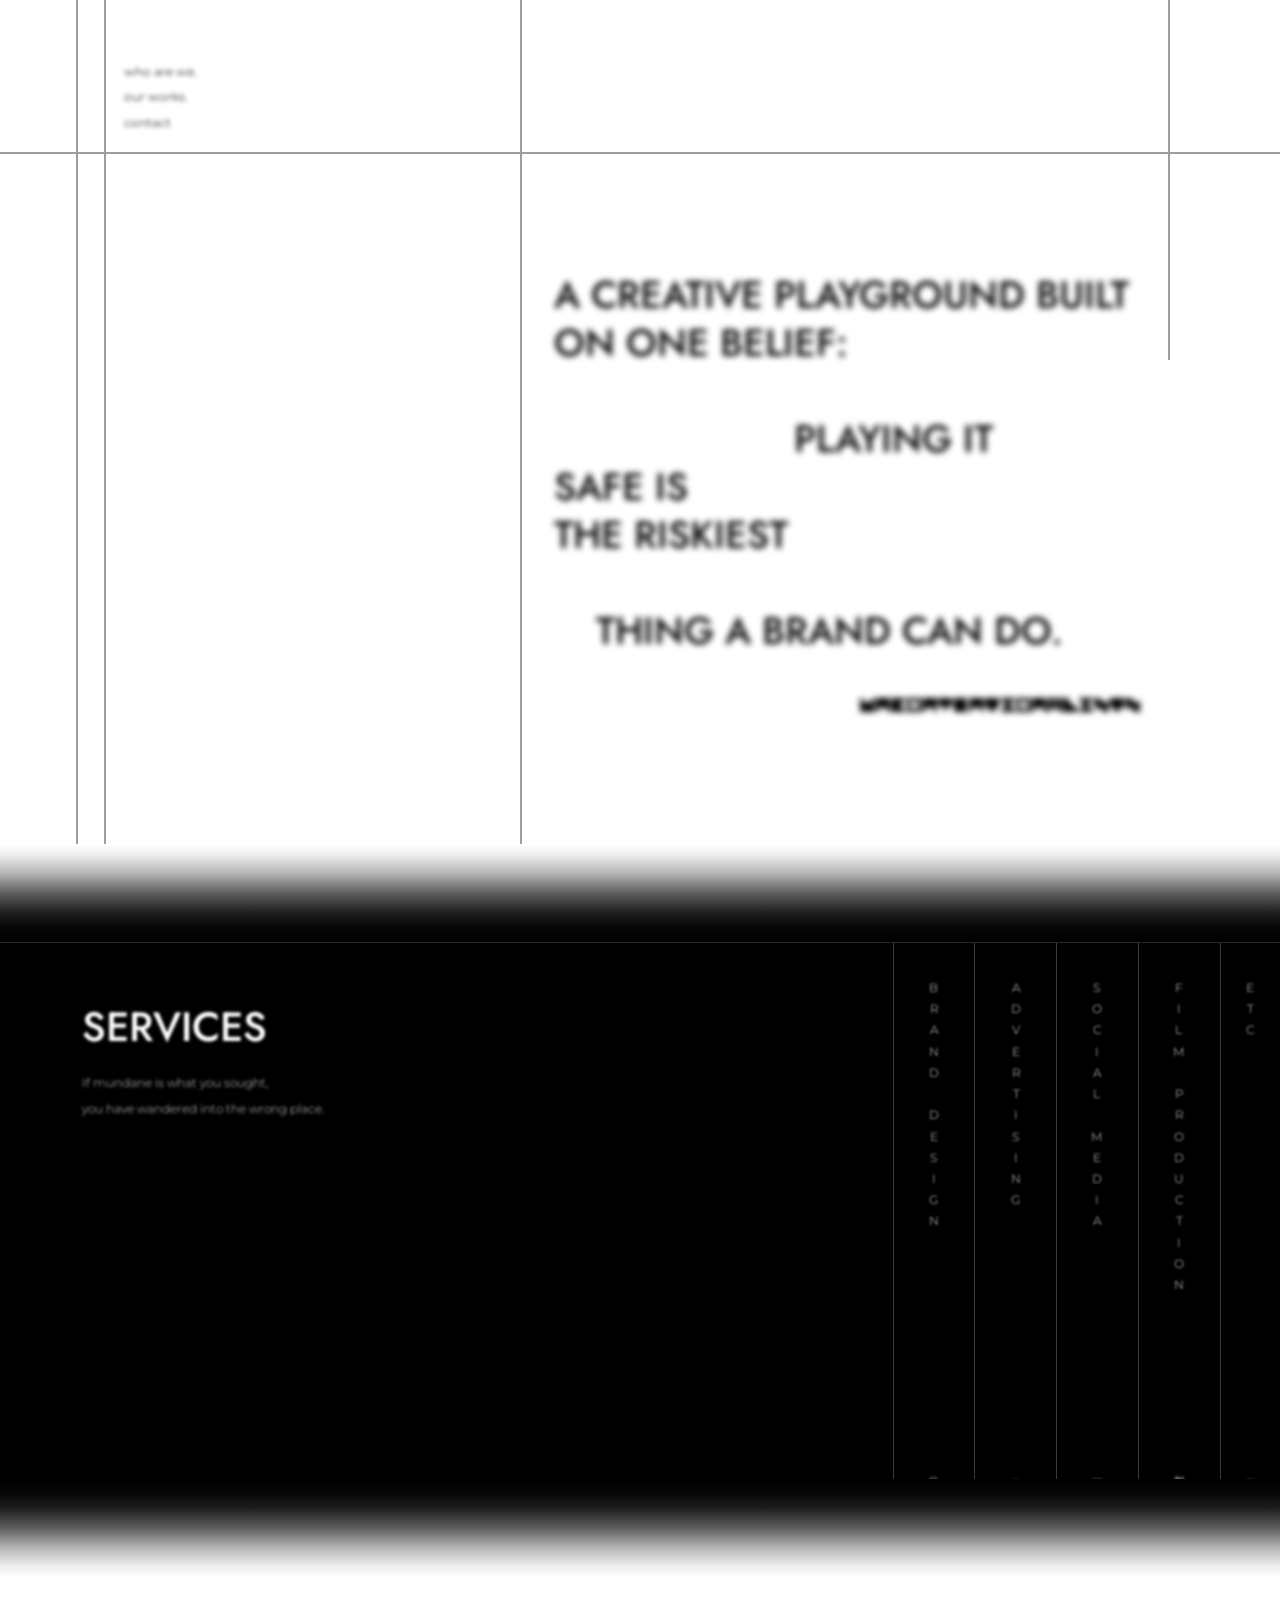
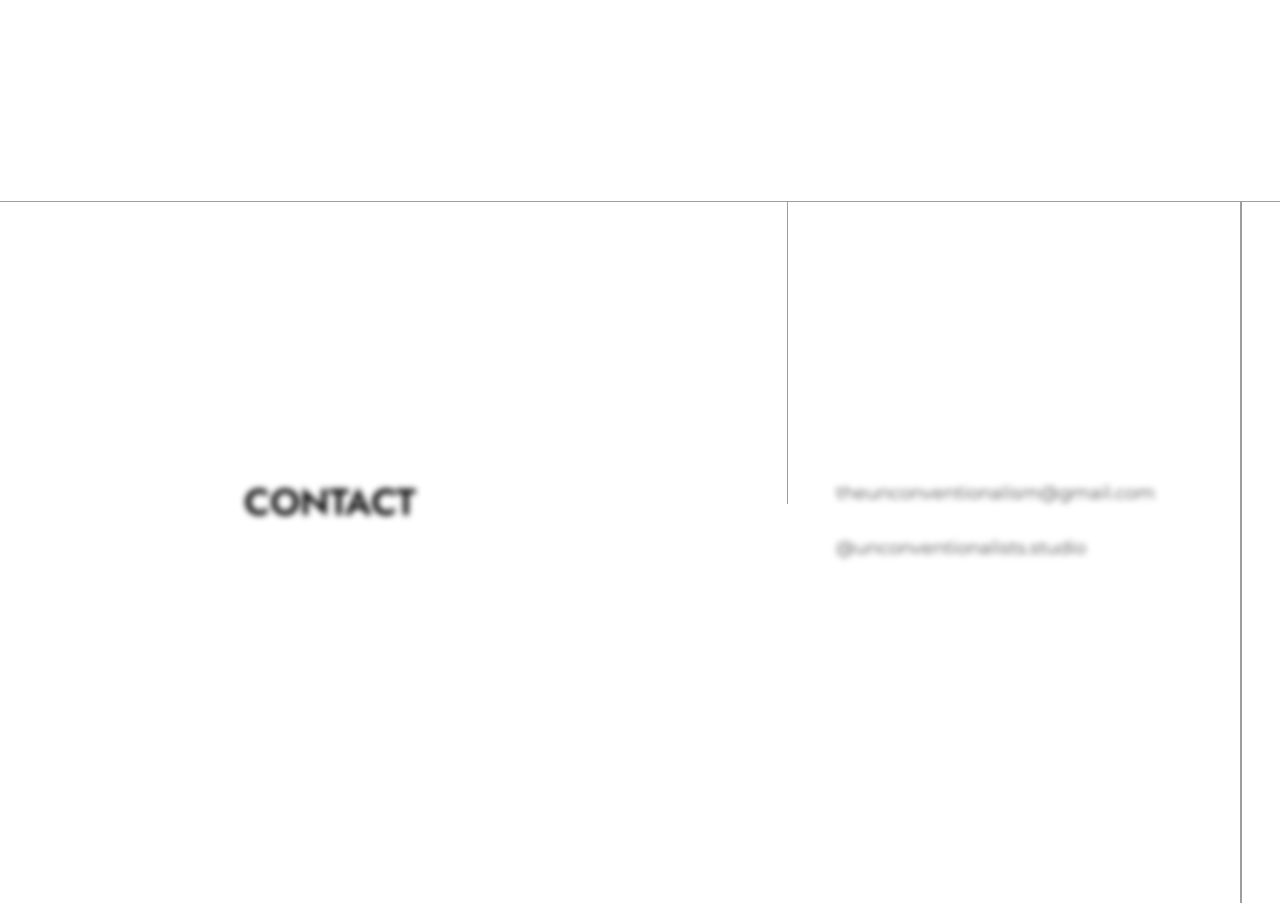
<file: index.html>
<!doctype html>
<html lang="en">
<head>
  <meta charset="utf-8">
  <meta name="viewport" content="width=device-width, initial-scale=1">
  <title>The Unconventionalists</title>
  <meta name="description" content="A creative playground built on one belief: playing it safe is the riskiest thing a brand can do.">
  <link rel="preconnect" href="https://fonts.googleapis.com">
  <link rel="preconnect" href="https://fonts.gstatic.com" crossorigin>
  <!-- Placeholder fonts until the real ones are confirmed from Figma -->
  <link href="https://fonts.googleapis.com/css2?family=Jost:wght@400;500;600&family=Montserrat:wght@300;400&display=swap" rel="stylesheet">
  <link rel="stylesheet" href="styles.css">
</head>
<body>

  <!-- HERO -->
  <header class="hero" id="top">
    <!-- Menu links are blurred; each one comes into focus on hover -->
    <nav class="nav">
      <a class="blur-focus" href="#who">who are we.</a>
      <a class="blur-focus" href="works.html">our works.</a>
      <a class="blur-focus" href="#contact">contact</a>
    </nav>

    <!-- Grid lines, placed as in Figma; the right one stops short beside the title -->
    <div class="hero__grid" aria-hidden="true">
      <span class="line line--v hero__v1"></span>
      <span class="line line--v hero__v2"></span>
      <span class="line line--v hero__v3"></span>
      <span class="line line--v hero__v4"></span>
    </div>

    <!-- The title sits blurred; it comes into focus while the mouse is over it (or on tap) -->
    <div class="hero__focus blur-focus" tabindex="0">
      <h1 class="hero__text">
        <span class="l1">A creative playground built</span>
        <span class="l2">on one belief:</span>
        <span class="l3">playing it</span>
        <span class="l4">safe is</span>
        <span class="l5">the riskiest</span>
        <span class="l6">thing a brand can do.</span>
      </h1>

      <img class="wordmark" src="wordmark.svg" alt="unconventionalists">
    </div>
  </header>

  <!-- SERVICES: clicking a service slides the columns before it to the left,
       opening a space (like a sliding door) where its work is shown -->
  <section class="services" id="services">
    <div class="services__track">
      <div class="services__panel">
        <div class="services__intro blur-focus" tabindex="0">
          <h2>Services</h2>
          <p>If mundane is what you sought,<br>you have wandered into the wrong place.</p>
        </div>

        <div class="services__preview" aria-live="polite">
          <div class="stack">
            <div class="card card--3"></div>
            <div class="card card--2"></div>
            <div class="card card--1"></div>
          </div>
          <p class="services__desc blur-focus" tabindex="0">work description - talks about<br>the details of the project shown.</p>
        </div>
      </div>

      <button class="col" type="button" data-desc="Brand design - identities, logos and the systems behind them."><span class="v">Brand Design</span><span class="zh" lang="zh">品牌</span></button>
      <button class="col" type="button" data-desc="Advertising - campaigns that refuse to blend in."><span class="v">Advertising</span><span class="zh" lang="zh">广告</span></button>
      <button class="col" type="button" data-desc="Social media - content people stop scrolling for."><span class="v">Social Media</span><span class="zh" lang="zh">社媒</span></button>
      <button class="col" type="button" data-desc="Film production - from idea to final cut."><span class="v">Film Production</span><span class="zh" lang="zh">影视制作</span></button>
      <button class="col" type="button" data-desc="Everything else we can dream up together."><span class="v">Etc</span><span class="zh" lang="zh">其它</span></button>
    </div>
  </section>

  <!-- CONTACT -->
  <section class="contact" id="contact">
    <span class="line line--v contact__v1" aria-hidden="true"></span>
    <span class="line line--v contact__v2" aria-hidden="true"></span>
    <h2 class="blur-focus" tabindex="0">Contact</h2>
    <div class="contact__info">
      <a class="blur-focus" href="mailto:theunconventionalism@gmail.com">theunconventionalism@gmail.com</a>
      <a class="blur-focus" href="https://instagram.com/unconventionalists.studio" target="_blank" rel="noopener">@unconventionalists.studio</a>
    </div>
  </section>

  <script src="script.js"></script>
</body>
</html>
</file>
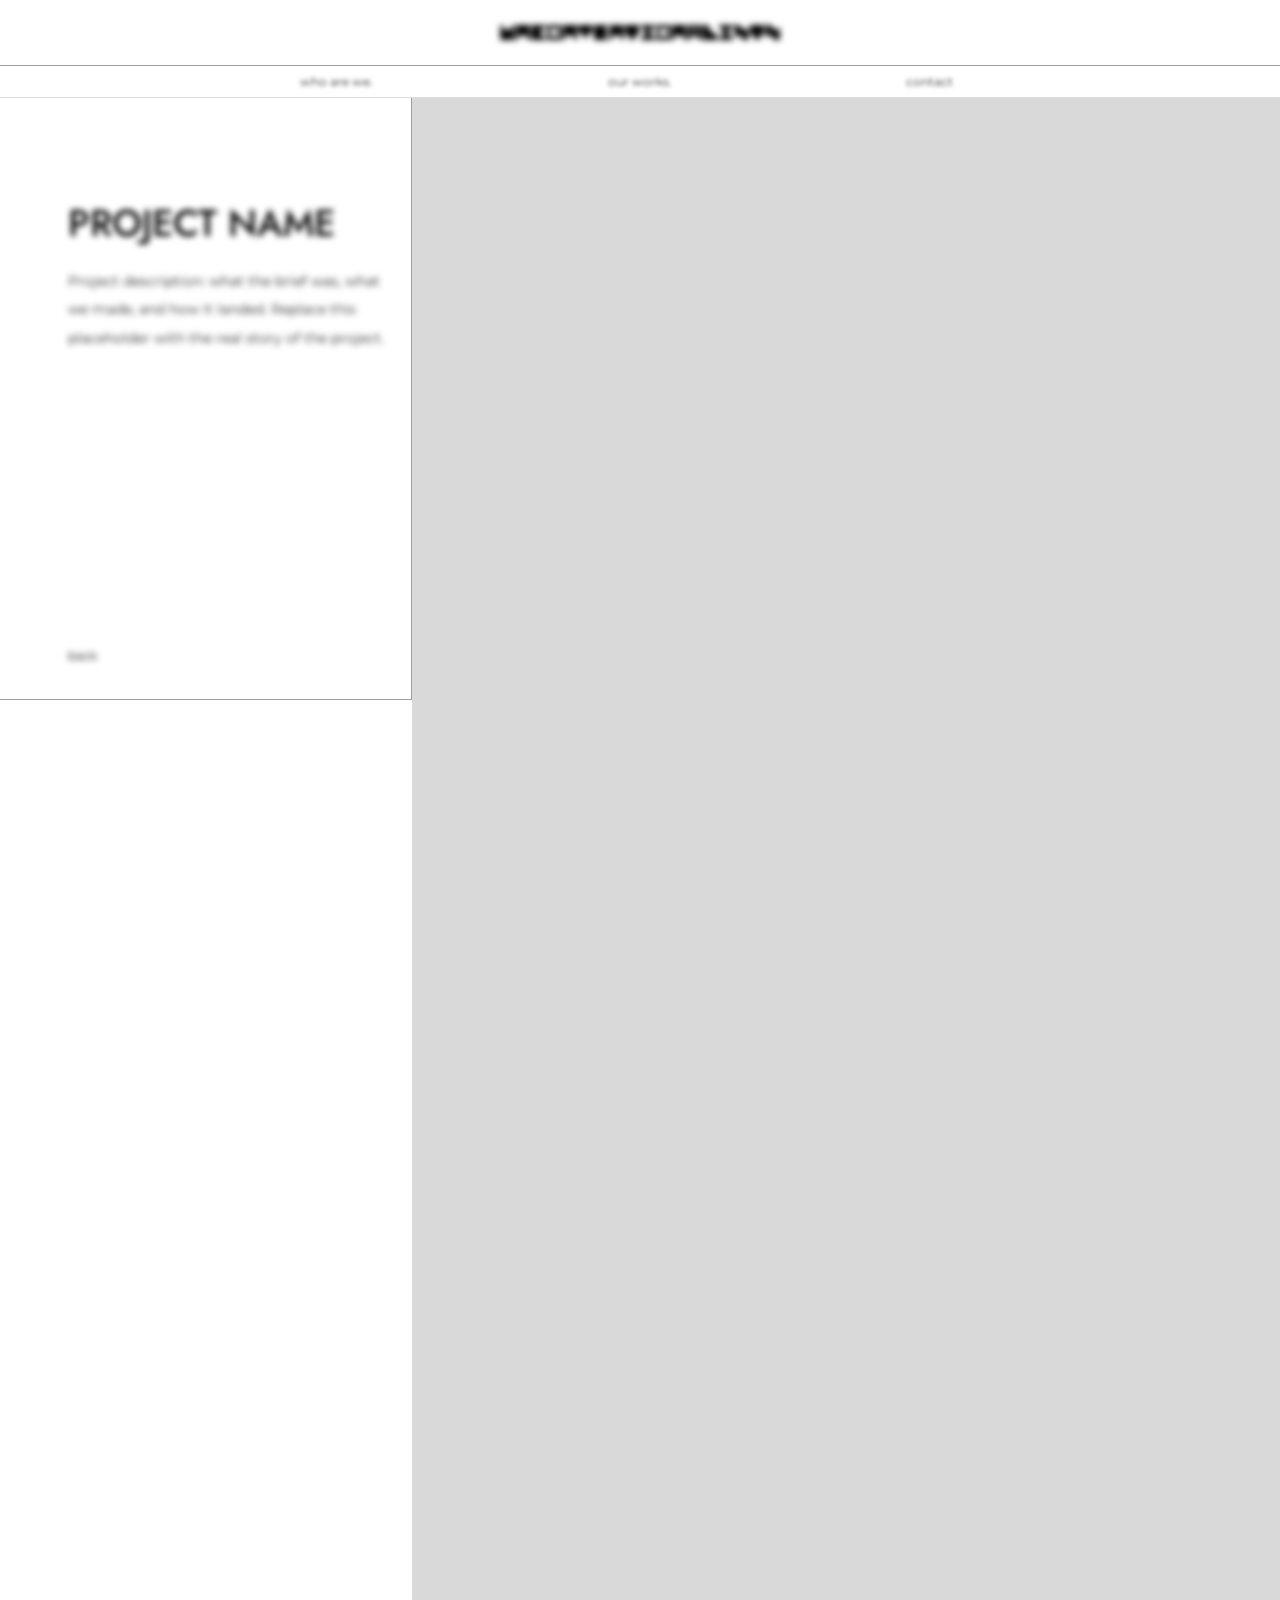
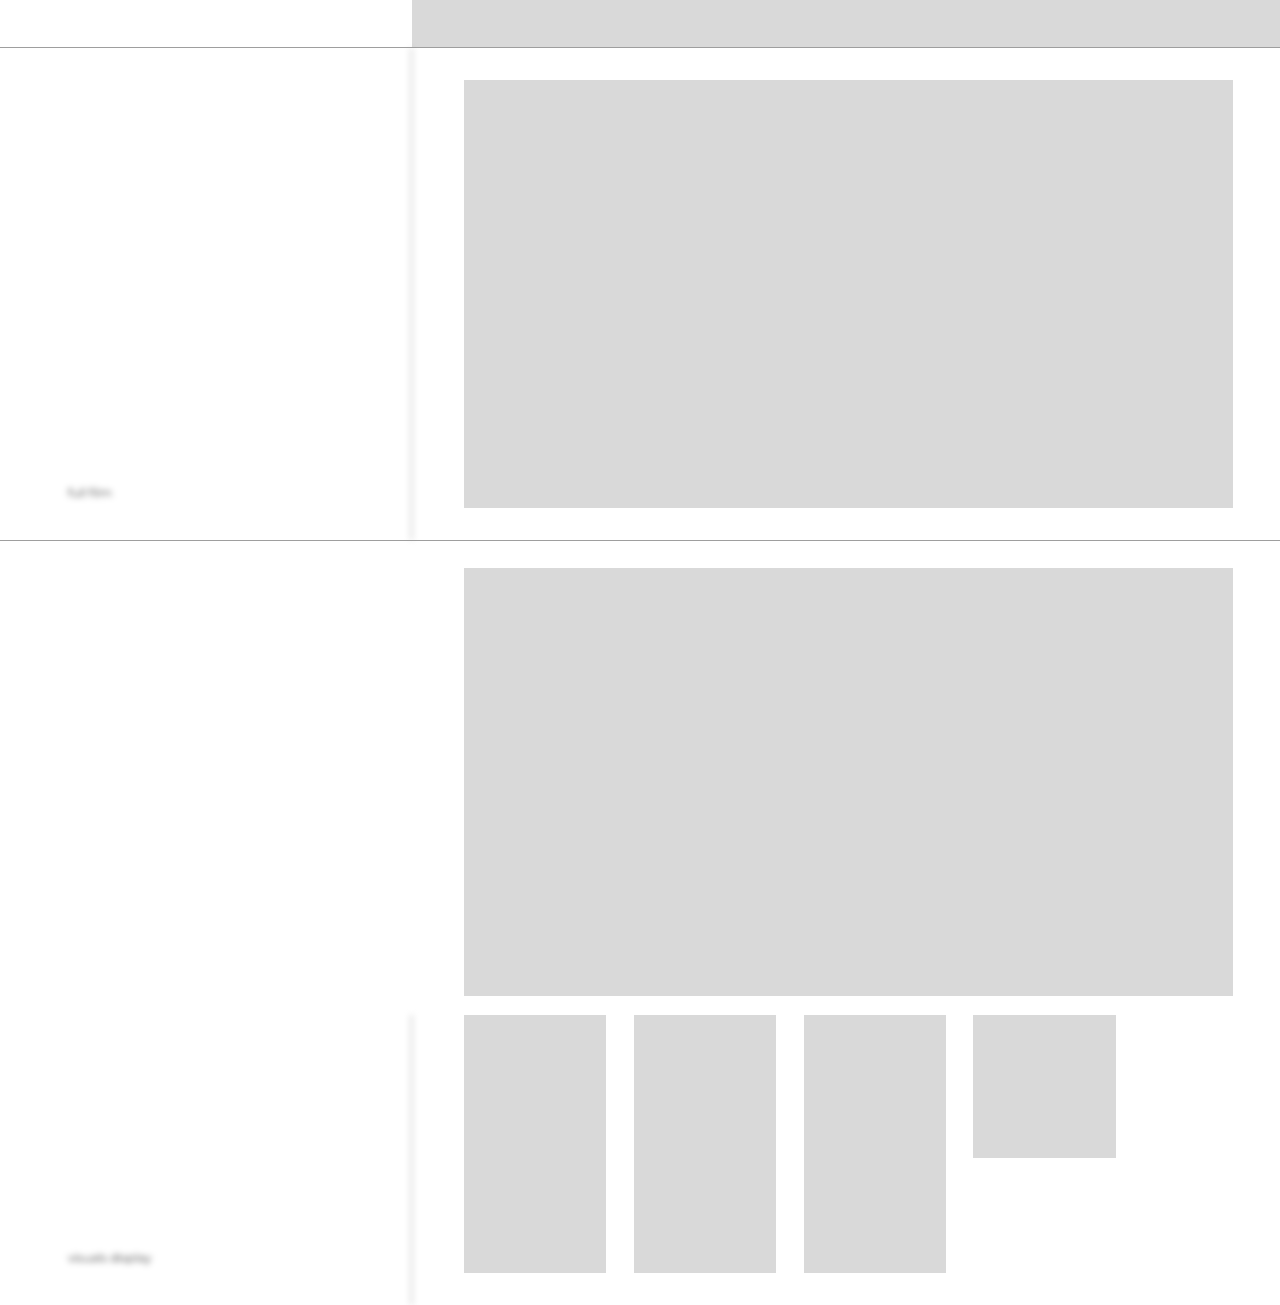
<file: project.html>
<!doctype html>
<html lang="en">
<head>
  <meta charset="utf-8">
  <meta name="viewport" content="width=device-width, initial-scale=1">
  <title>Project | The Unconventionalists</title>
  <link rel="preconnect" href="https://fonts.googleapis.com">
  <link rel="preconnect" href="https://fonts.gstatic.com" crossorigin>
  <link href="https://fonts.googleapis.com/css2?family=Jost:wght@400;500;600&family=Montserrat:wght@300;400&display=swap" rel="stylesheet">
  <link rel="stylesheet" href="styles.css">
</head>
<body>

  <header class="works-header">
    <a class="blur-focus" href="index.html" aria-label="Back to home">
      <img class="wordmark" src="wordmark.svg" alt="unconventionalists">
    </a>
  </header>

  <nav class="works-nav">
    <a class="blur-focus" href="index.html#who">who are we.</a>
    <a class="blur-focus" href="works.html">our works.</a>
    <a class="blur-focus" href="index.html#contact">contact</a>
  </nav>

  <!-- One template for all projects: project.html?p=project-1 -->
  <main class="proj">
    <section class="proj__row proj__intro">
      <div class="proj__side">
        <h1 class="proj__name blur-focus" tabindex="0"></h1>
        <p class="proj__desc blur-focus" tabindex="0"></p>
        <a class="proj__back blur-focus" href="works.html">back</a>
      </div>
      <div class="proj__hero ph"></div>
    </section>

    <section class="proj__row">
      <p class="proj__label blur-focus" tabindex="0">full film</p>
      <div class="proj__media"><div class="ph ph--wide"></div></div>
    </section>

    <section class="proj__row proj__row--plain">
      <p class="proj__label"></p>
      <div class="proj__media"><div class="ph ph--wide"></div></div>
    </section>

    <section class="proj__row">
      <p class="proj__label blur-focus" tabindex="0">visuals display</p>
      <div class="proj__media proj__grid">
        <div class="ph ph--tall"></div>
        <div class="ph ph--tall"></div>
        <div class="ph ph--tall"></div>
        <div class="ph ph--square"></div>
      </div>
    </section>
  </main>

  <script src="works-data.js"></script>
  <script>
    const params = new URLSearchParams(location.search);
    const project = PROJECTS[params.get('p')] || PROJECTS['project-1'];
    const service = SERVICES.find((s) => s.slug === params.get('s'));
    document.title = `${project.name} | The Unconventionalists`;
    document.querySelector('.proj__name').textContent = project.name;
    document.querySelector('.proj__desc').textContent = project.desc;
    // "back" returns to the service this project was opened from
    if (service) document.querySelector('.proj__back').href = `service.html?s=${service.slug}`;
    if (project.hero) document.querySelector('.proj__hero').innerHTML = `<img src="${project.hero}" alt="">`;
  </script>
  <script src="script.js"></script>
</body>
</html>
</file>
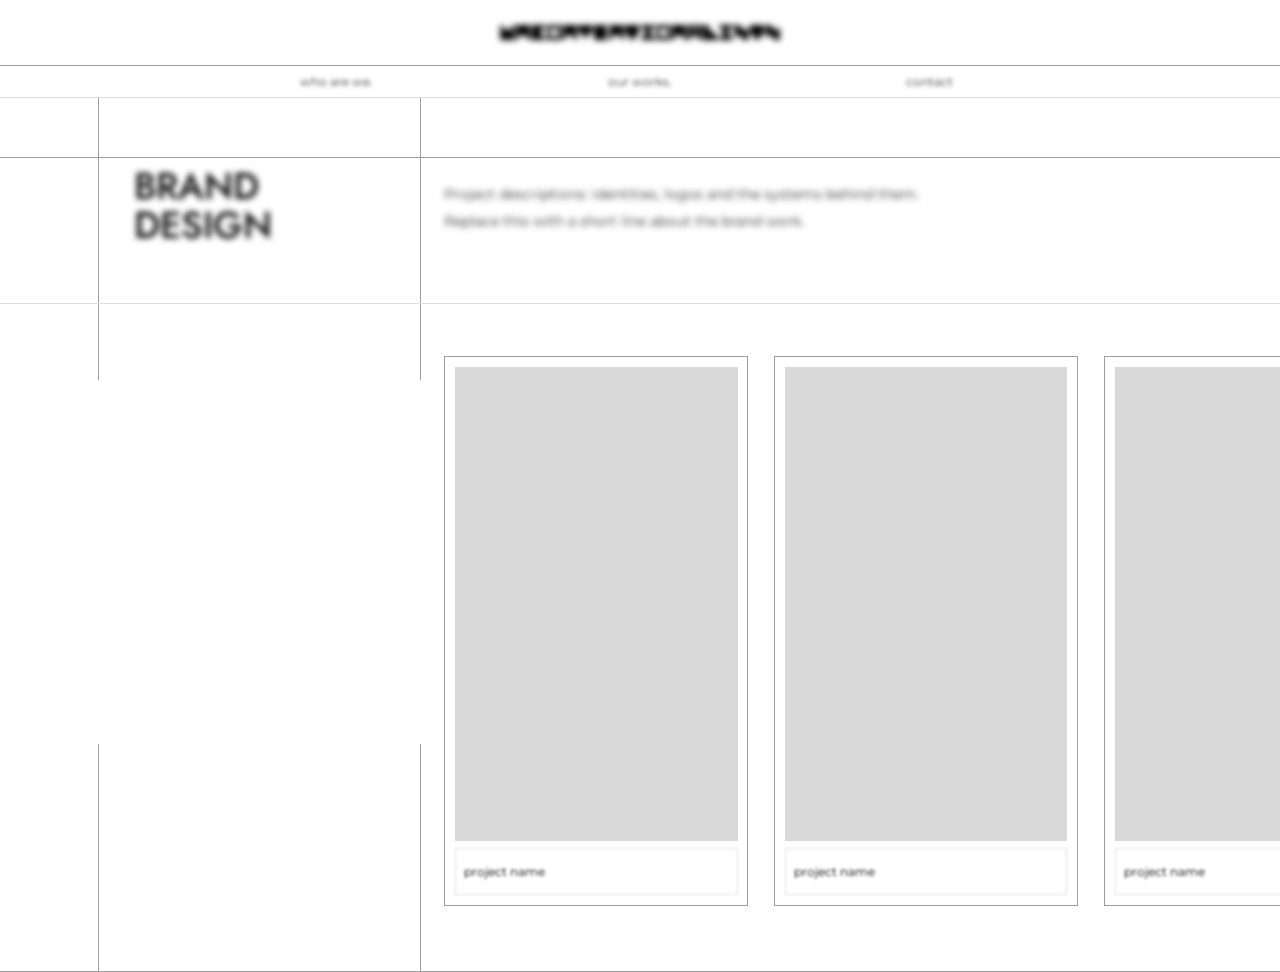
<file: service.html>
<!doctype html>
<html lang="en">
<head>
  <meta charset="utf-8">
  <meta name="viewport" content="width=device-width, initial-scale=1">
  <title>Our works | The Unconventionalists</title>
  <link rel="preconnect" href="https://fonts.googleapis.com">
  <link rel="preconnect" href="https://fonts.gstatic.com" crossorigin>
  <link href="https://fonts.googleapis.com/css2?family=Jost:wght@400;500;600&family=Montserrat:wght@300;400&display=swap" rel="stylesheet">
  <link rel="stylesheet" href="styles.css">
</head>
<body>

  <header class="works-header">
    <a class="blur-focus" href="index.html" aria-label="Back to home">
      <img class="wordmark" src="wordmark.svg" alt="unconventionalists">
    </a>
  </header>

  <nav class="works-nav">
    <a class="blur-focus" href="index.html#who">who are we.</a>
    <a class="blur-focus" href="works.html">our works.</a>
    <a class="blur-focus" href="index.html#contact">contact</a>
  </nav>

  <!-- One template for all five services: service.html?s=brand-design etc. -->
  <main class="svc">
    <!-- Two vertical lines, each broken in the middle as in Figma -->
    <span class="line line--v svc__vl svc__vl--a svc__vl--top" aria-hidden="true"></span>
    <span class="line line--v svc__vl svc__vl--a svc__vl--bottom" aria-hidden="true"></span>
    <span class="line line--v svc__vl svc__vl--b svc__vl--top" aria-hidden="true"></span>
    <span class="line line--v svc__vl svc__vl--b svc__vl--bottom" aria-hidden="true"></span>
    <div class="svc__spacer"></div>
    <div class="svc__top">
      <h1 class="svc__title blur-focus" tabindex="0"></h1>
      <p class="svc__desc blur-focus" tabindex="0"></p>
    </div>
    <ul class="svc__cards"></ul>
  </main>

  <script src="works-data.js"></script>
  <script>
    const slug = new URLSearchParams(location.search).get('s');
    const service = SERVICES.find((s) => s.slug === slug) || SERVICES[0];
    document.title = `${service.name} | The Unconventionalists`;
    document.querySelector('.svc__title').textContent = service.name;
    document.querySelector('.svc__desc').textContent = service.desc;
    document.querySelector('.svc__cards').innerHTML = service.projects.map((id) => {
      const p = PROJECTS[id];
      const img = p.cover ? `<img src="${p.cover}" alt="">` : '';
      return `<li><a class="work-card" href="project.html?p=${id}&s=${service.slug}">
        <span class="work-card__img">${img}</span>
        <span class="work-card__name">${p.name}</span>
      </a></li>`;
    }).join('');
  </script>
  <script src="script.js"></script>
</body>
</html>
</file>
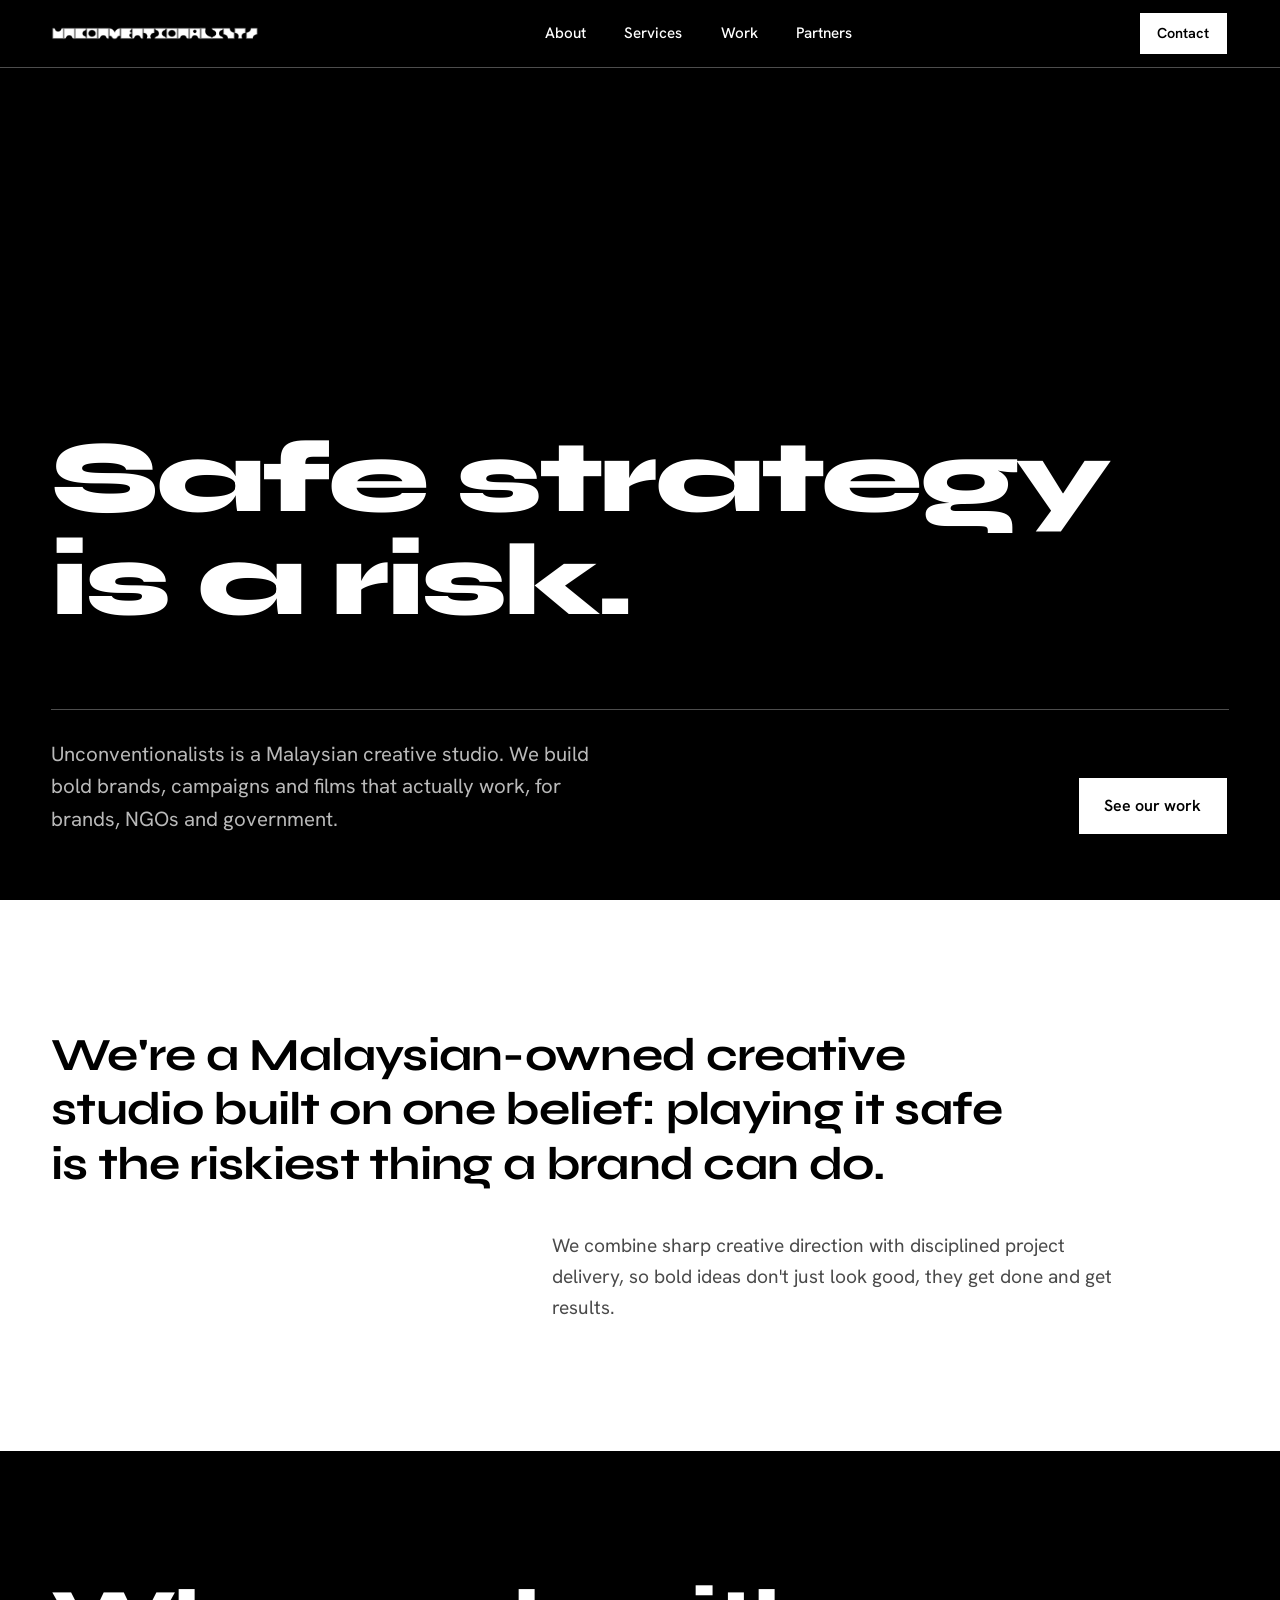
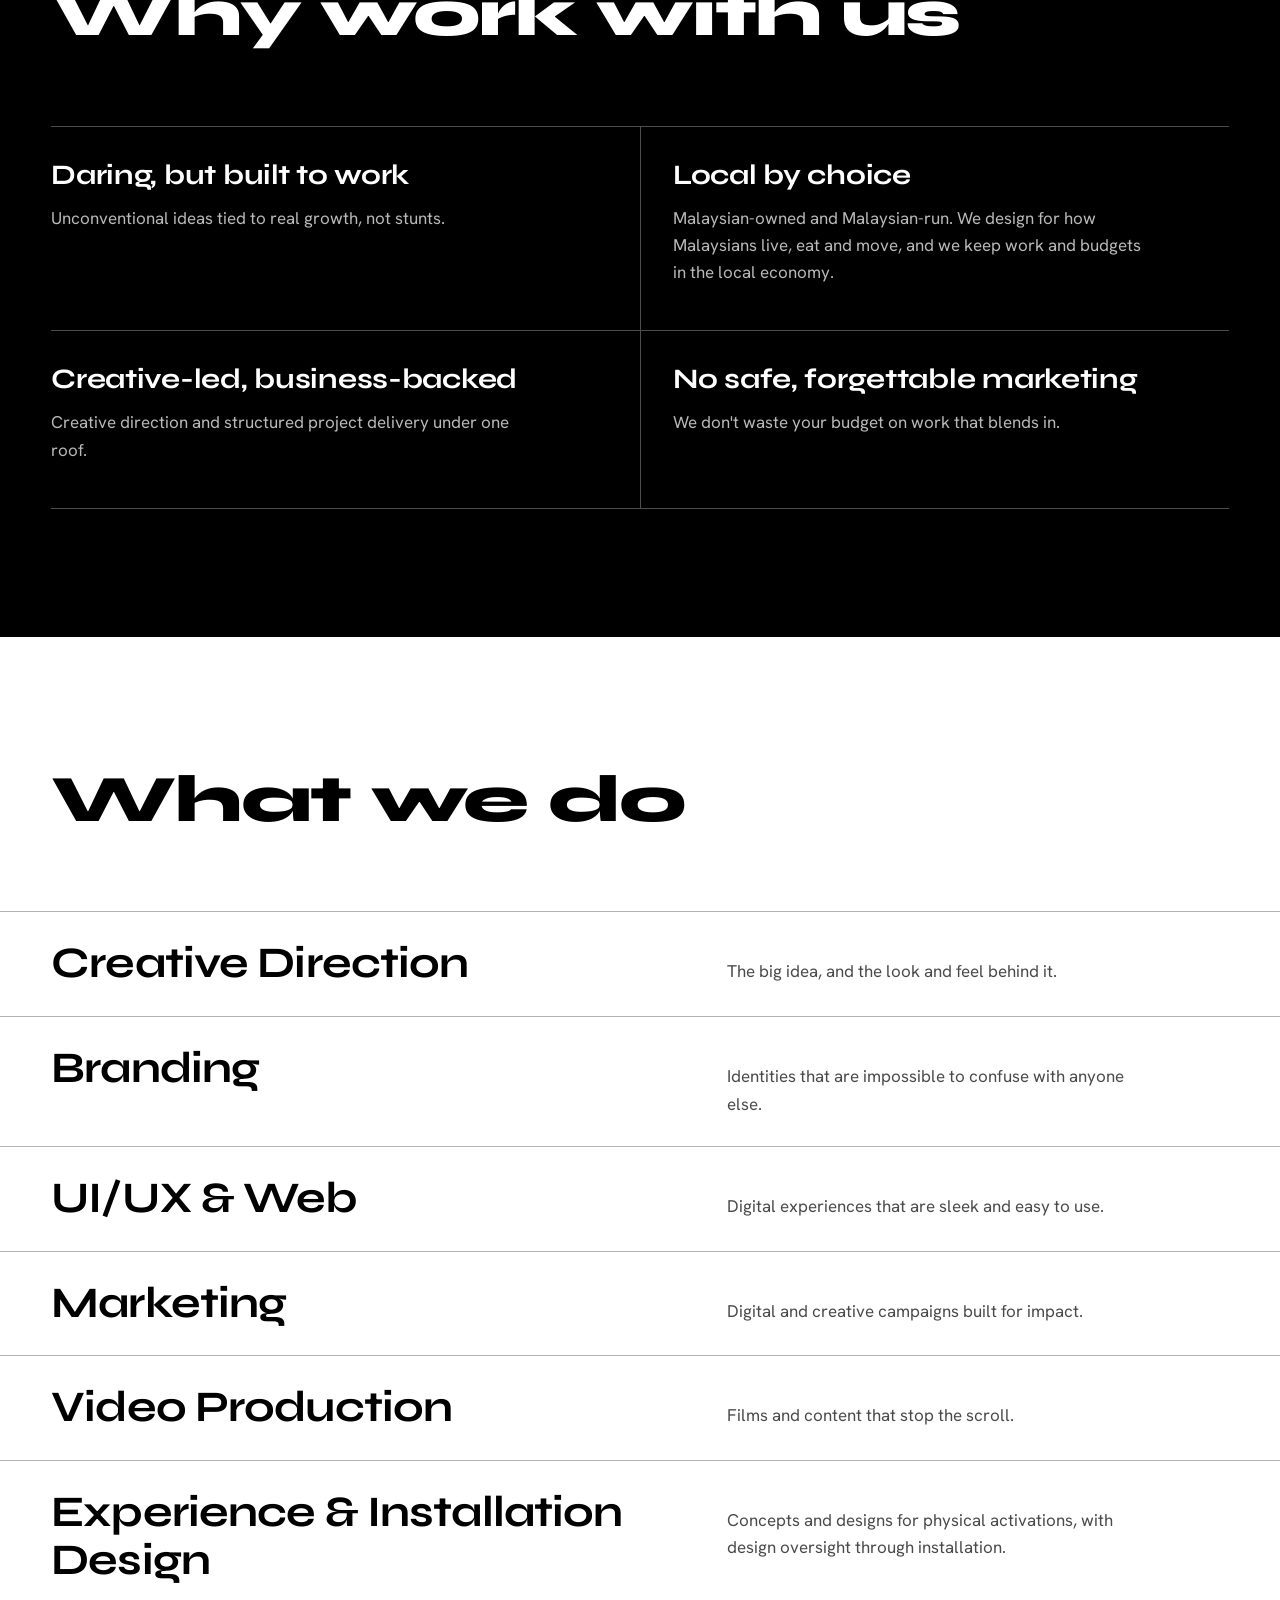
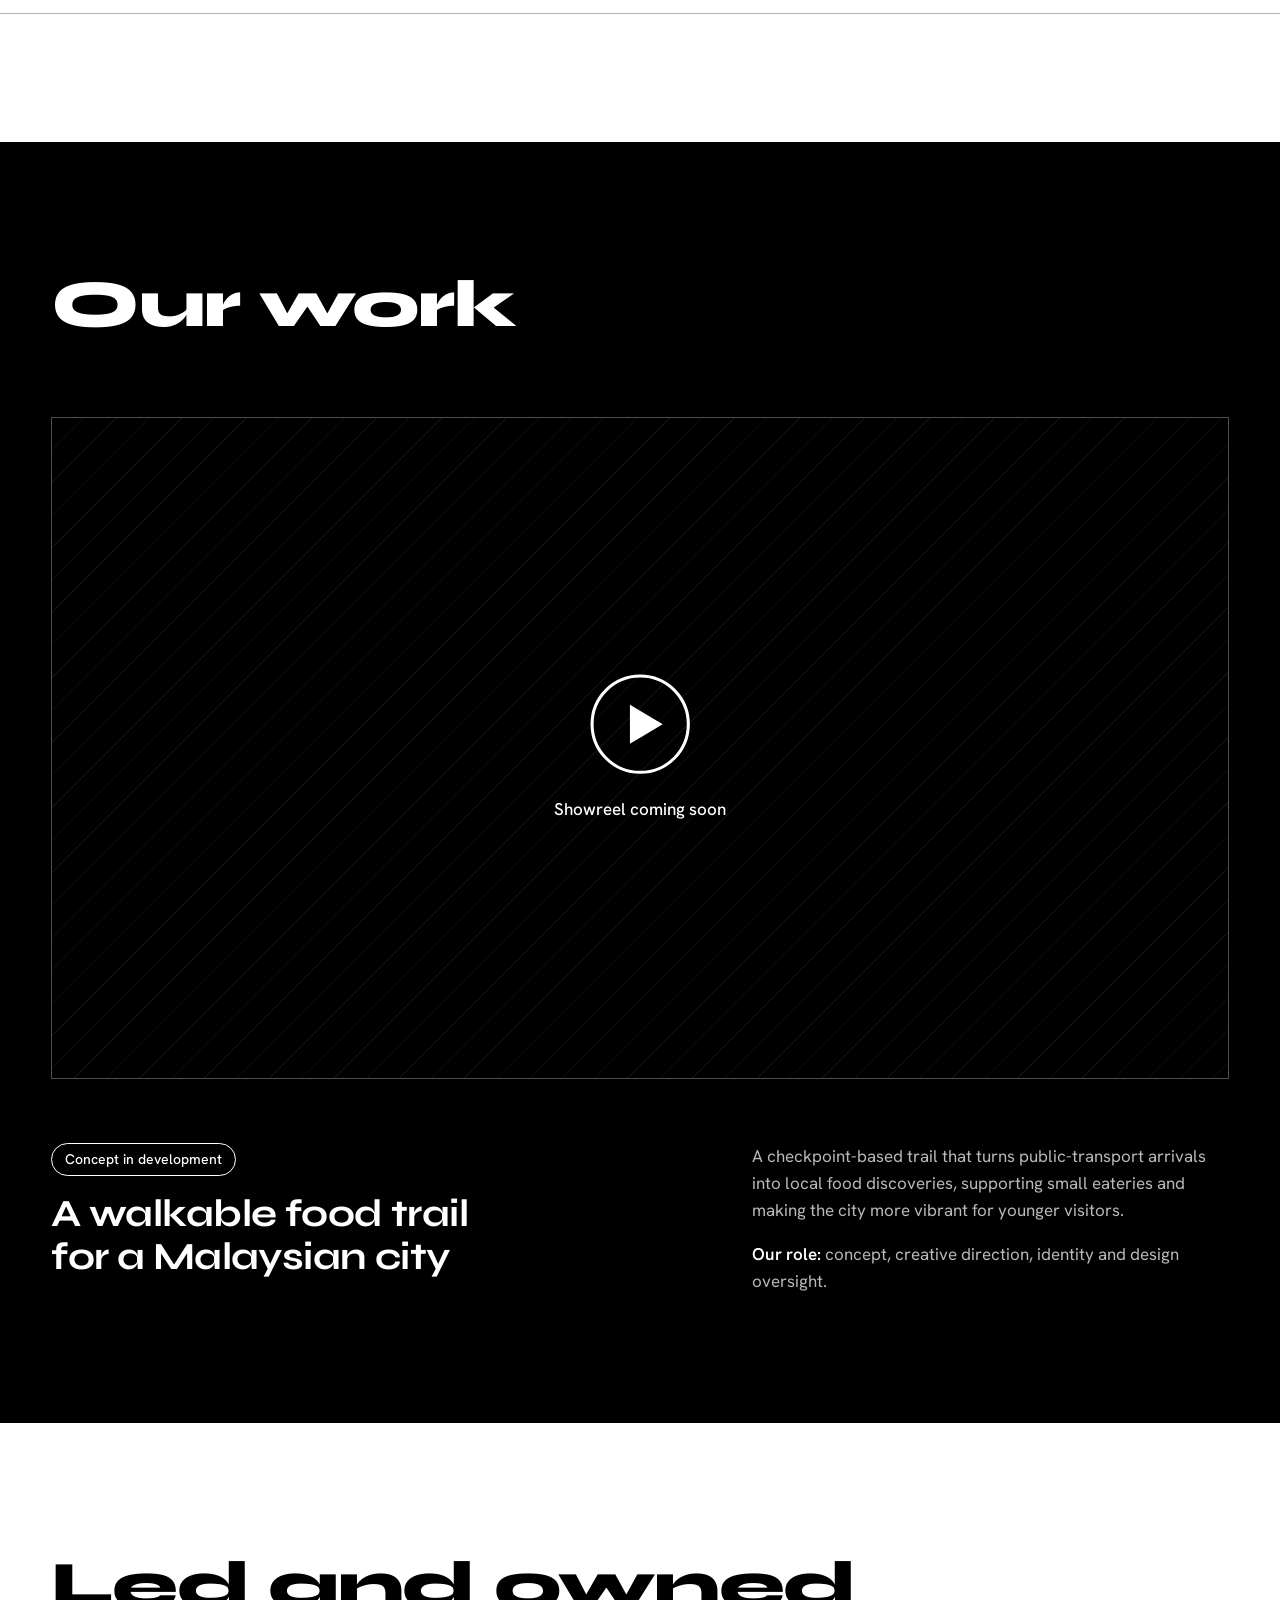
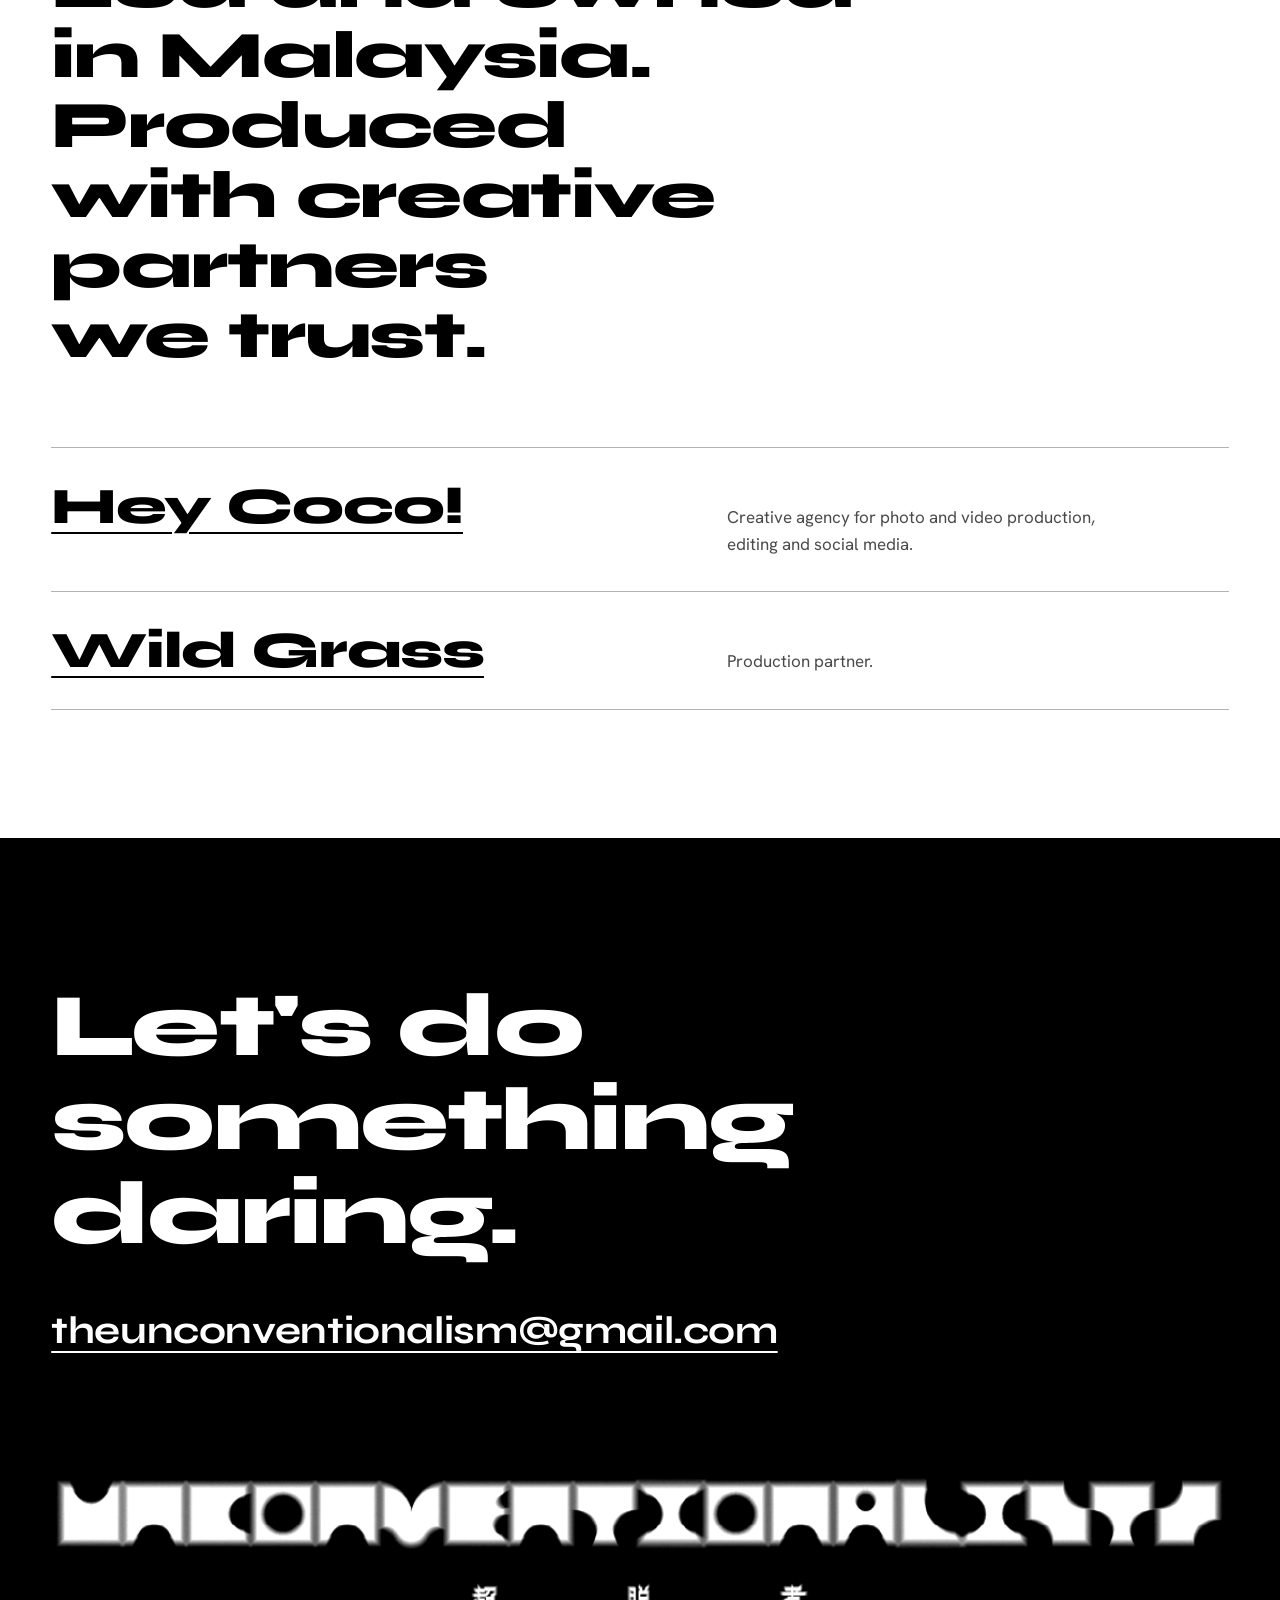
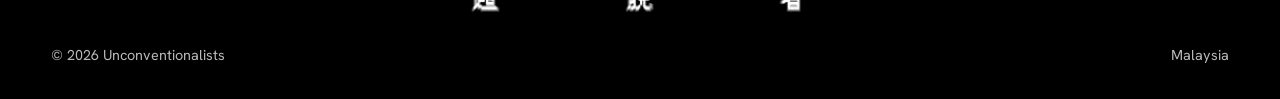
<file: unconventionalists-draft-site.html>
<!DOCTYPE html>
<html lang="en">
<head>
<meta charset="utf-8">
<meta name="viewport" content="width=device-width, initial-scale=1">
<title>Unconventionalists | Creative studio, Malaysia</title>
<meta name="description" content="Unconventionalists is a Malaysian-owned creative studio. Bold brands, campaigns and films that actually work, for brands, NGOs and government.">
<link rel="preconnect" href="https://fonts.googleapis.com">
<link rel="preconnect" href="https://fonts.gstatic.com" crossorigin>
<link href="https://fonts.googleapis.com/css2?family=Hanken+Grotesk:wght@400;500;600&family=Syne:wght@600;700;800&display=swap" rel="stylesheet">
<style>
  /* Brand is fixed black + white, so these tokens stay the same in light and dark viewers. */
  :root {
    --black: #000000;
    --white: #ffffff;
    --mute-on-black: #b9b9b9;
    --mute-on-white: #4a4a4a;
    --line-on-black: rgba(255, 255, 255, 0.3);
    --line-on-white: rgba(0, 0, 0, 0.3);
    --gutter: clamp(1.25rem, 4vw, 3.5rem);
    --display: "Syne", "Arial Black", "Helvetica Neue", Arial, sans-serif;
    --text: "Hanken Grotesk", system-ui, -apple-system, "Segoe UI", Arial, sans-serif;
    --nav-h: 4.25rem;
  }
  @media (prefers-color-scheme: dark) {
    :root:not([data-theme="light"]) {
      --black: #000000; --white: #ffffff;
    }
  }
  :root[data-theme="dark"] { --black: #000000; --white: #ffffff; }

  *, *::before, *::after { box-sizing: border-box; }
  html { scroll-behavior: smooth; scroll-padding-top: var(--nav-h); }
  body {
    margin: 0;
    background: var(--black);
    color: var(--white);
    font-family: var(--text);
    font-size: 1.0625rem;
    line-height: 1.6;
    -webkit-font-smoothing: antialiased;
  }
  h1, h2, h3, p, ul { margin: 0; }
  ul { padding: 0; list-style: none; }
  a { color: inherit; }
  img, svg { max-width: 100%; }

  .band-black { background: var(--black); color: var(--white); --mute: var(--mute-on-black); --line: var(--line-on-black); }
  .band-white { background: var(--white); color: var(--black); --mute: var(--mute-on-white); --line: var(--line-on-white); }
  .mute { color: var(--mute); }

  :focus-visible { outline: 3px solid currentColor; outline-offset: 4px; }
  .skip { position: absolute; left: -999px; top: 0; background: var(--white); color: var(--black); padding: .75rem 1rem; z-index: 100; }
  .skip:focus { left: 0; }

  /* Logo: the supplied wordmark used as a mask, so it takes the colour of its band. */
  .logo { display: block; background-color: currentColor; -webkit-mask-repeat: no-repeat; mask-repeat: no-repeat; -webkit-mask-size: 100% 100%; mask-size: 100% 100%; }
  .logo-word { aspect-ratio: 1100 / 72; -webkit-mask-image: url("[data-uri]"); mask-image: url("[data-uri]"); }
  .logo-lockup { aspect-ratio: 1100 / 134; -webkit-mask-image: url("[data-uri]"); mask-image: url("[data-uri]"); }

  /* Nav */
  .nav { position: sticky; top: 0; z-index: 50; height: var(--nav-h); display: flex; align-items: center; justify-content: space-between; gap: 1.5rem; padding: 0 var(--gutter); border-bottom: 1px solid var(--line); }
  .brand { display: block; width: clamp(9.5rem, 18vw, 13rem); }
  .nav-links { display: flex; gap: clamp(1.25rem, 3vw, 2.5rem); font-weight: 500; font-size: .95rem; }
  .nav-links a { text-decoration: none; padding: .25rem 0; border-bottom: 1px solid transparent; }
  .nav-links a:hover { border-bottom-color: currentColor; }

  .btn { display: inline-block; font-family: var(--text); font-weight: 600; font-size: 1rem; text-decoration: none; padding: .95rem 1.6rem; border: 2px solid currentColor; background: var(--white); color: var(--black); transition: background-color .2s, color .2s; }
  .band-black .btn:hover { background: var(--black); color: var(--white); }
  .btn-sm { padding: .55rem 1.1rem; font-size: .9rem; }

  /* Sections */
  .section { padding: clamp(4.5rem, 10vw, 9rem) var(--gutter); }
  .h2 { font-family: var(--display); font-weight: 800; font-size: clamp(2rem, 5.2vw, 4.25rem); line-height: 1.05; letter-spacing: -0.02em; text-wrap: balance; }

  /* Hero */
  .hero { min-height: calc(100svh - var(--nav-h)); display: flex; flex-direction: column; justify-content: flex-end; gap: clamp(2.5rem, 6vw, 5rem); padding: clamp(3rem, 7vw, 6rem) var(--gutter) clamp(2.5rem, 5vw, 4.5rem); }
  .hero-title { font-family: var(--display); font-weight: 800; font-size: clamp(2.75rem, 8vw, 7.5rem); line-height: 1; letter-spacing: -0.03em; }
  .hero-title .line { display: block; overflow: hidden; padding-bottom: .16em; margin-bottom: -.16em; }
  .hero-title .line > span { display: block; animation: rise .9s cubic-bezier(.2, .7, .2, 1) both; }
  .hero-title .line:nth-child(2) > span { animation-delay: .12s; }
  @keyframes rise { from { transform: translateY(105%); } to { transform: translateY(0); } }
  .hero-foot { display: flex; flex-wrap: wrap; align-items: flex-end; justify-content: space-between; gap: 1.75rem 3rem; border-top: 1px solid var(--line); padding-top: 1.75rem; }
  .lede { max-width: 36rem; font-size: clamp(1.05rem, 1.6vw, 1.3rem); color: var(--mute); }

  /* About */
  .about-grid { display: grid; grid-template-columns: repeat(12, 1fr); gap: 2.5rem 1.5rem; }
  .statement { grid-column: 1 / span 10; font-family: var(--display); font-weight: 700; font-size: clamp(1.6rem, 3.6vw, 3rem); line-height: 1.18; letter-spacing: -0.015em; text-wrap: balance; }
  .about-body { grid-column: 6 / span 6; font-size: clamp(1.05rem, 1.5vw, 1.25rem); color: var(--mute); max-width: 38rem; }

  /* Value */
  .section-head { display: flex; justify-content: space-between; align-items: flex-end; gap: 2rem; margin-bottom: clamp(2.5rem, 6vw, 5rem); }
  .value-grid { display: grid; grid-template-columns: repeat(2, 1fr); border-top: 1px solid var(--line); }
  .value-item { padding: 2rem 2rem 2.75rem 0; border-bottom: 1px solid var(--line); }
  .value-item:nth-child(even) { padding-left: 2rem; padding-right: 0; border-left: 1px solid var(--line); }
  .value-item h3 { font-family: var(--display); font-weight: 700; font-size: clamp(1.3rem, 2.2vw, 1.9rem); line-height: 1.15; margin-bottom: .85rem; letter-spacing: -0.01em; }
  .value-item p { color: var(--mute); max-width: 30rem; }

  /* Services */
  .svc { border-top: 1px solid var(--line); margin: 0 calc(var(--gutter) * -1); }
  .svc li { display: grid; grid-template-columns: minmax(0, 5fr) minmax(0, 4fr); gap: 1rem 3rem; align-items: baseline; padding: 1.75rem var(--gutter); border-bottom: 1px solid var(--line); transition: background-color .2s, color .2s; }
  .svc li:hover { background: var(--black); color: var(--white); --mute: var(--mute-on-black); }
  .svc h3 { font-family: var(--display); font-weight: 700; font-size: clamp(1.5rem, 3.4vw, 2.75rem); line-height: 1.1; letter-spacing: -0.02em; }
  .svc p { color: var(--mute); max-width: 26rem; }

  /* Work */
  .reel { margin: 0 0 clamp(2.5rem, 5vw, 4rem); }
  .reel-frame { position: relative; aspect-ratio: 16 / 9; border: 1px solid var(--line); display: grid; place-items: center; text-align: center; background: repeating-linear-gradient(135deg, transparent 0 22px, rgba(255, 255, 255, 0.06) 22px 23px); }
  .reel-play { width: clamp(4rem, 8vw, 6.5rem); height: clamp(4rem, 8vw, 6.5rem); margin: 0 auto 1.25rem; display: block; }
  .reel-frame p { font-weight: 500; }
  .work-grid { display: grid; grid-template-columns: repeat(12, 1fr); gap: 2rem 1.5rem; }
  .work-title { grid-column: 1 / span 6; }
  .work-title h3 { font-family: var(--display); font-weight: 700; font-size: clamp(1.6rem, 3vw, 2.5rem); line-height: 1.12; letter-spacing: -0.015em; margin-top: 1rem; text-wrap: balance; }
  .tag { display: inline-block; font-size: .875rem; font-weight: 500; padding: .25rem .8rem; border: 1px solid currentColor; border-radius: 999px; }
  .work-body { grid-column: 8 / span 5; color: var(--mute); }
  .work-body p + p { margin-top: 1rem; }
  .work-body strong { color: var(--white); font-weight: 600; }

  /* Partners */
  .partners-head { max-width: 52rem; margin-bottom: clamp(2.5rem, 6vw, 5rem); }
  .partner-list { border-top: 1px solid var(--line); }
  .partner { display: grid; grid-template-columns: minmax(0, 5fr) minmax(0, 4fr); gap: .75rem 3rem; align-items: baseline; padding: 2rem 0; border-bottom: 1px solid var(--line); }
  .partner h3 { font-family: var(--display); font-weight: 800; font-size: clamp(1.75rem, 4vw, 3.25rem); line-height: 1.05; letter-spacing: -0.02em; }
  .partner h3 a { text-decoration: underline; text-decoration-thickness: 2px; text-underline-offset: .18em; }
  .partner h3 a:hover { text-decoration-thickness: 5px; }
  .partner p { color: var(--mute); max-width: 26rem; }

  /* Contact + footer */
  .contact { padding: clamp(5rem, 11vw, 10rem) var(--gutter) 0; }
  .contact .h2 { font-size: clamp(2.4rem, 7vw, 6.25rem); margin-bottom: clamp(1.5rem, 3vw, 2.5rem); }
  .email { display: inline-block; font-family: var(--display); font-weight: 700; font-size: clamp(1.15rem, 3.2vw, 2.4rem); letter-spacing: -0.01em; text-decoration: underline; text-decoration-thickness: 2px; text-underline-offset: .2em; overflow-wrap: anywhere; }
  .email:hover { text-decoration-thickness: 5px; }
  .foot-logo { margin-top: clamp(4rem, 9vw, 8rem); }
  .foot-note { display: flex; justify-content: space-between; flex-wrap: wrap; gap: .75rem 2rem; padding: 1.5rem 0 2rem; font-size: .9rem; color: var(--mute); }

  @media (max-width: 860px) {
    .about-grid, .work-grid { display: block; }
    .about-body { margin-top: 2rem; }
    .work-body { margin-top: 1.75rem; }
    .svc li, .partner { grid-template-columns: 1fr; }
  }
  @media (max-width: 720px) {
    .nav-links { display: none; }
    .value-grid { grid-template-columns: 1fr; }
    .value-item, .value-item:nth-child(even) { padding: 1.75rem 0 2.25rem; border-left: 0; }
  }
  @media (prefers-reduced-motion: reduce) {
    html { scroll-behavior: auto; }
    .hero-title .line > span { animation: none; }
    .btn, .svc li { transition: none; }
  }
</style>
</head>
<body>
<a class="skip" href="#about">Skip to content</a>

<header class="nav band-black">
  <a class="brand" href="#top" aria-label="Unconventionalists, back to top">
    <span class="logo logo-word" role="img" aria-label="Unconventionalists"></span>
  </a>
  <nav aria-label="Main">
    <ul class="nav-links">
      <li><a href="#about">About</a></li>
      <li><a href="#services">Services</a></li>
      <li><a href="#work">Work</a></li>
      <li><a href="#partners">Partners</a></li>
    </ul>
  </nav>
  <a class="btn btn-sm" href="#contact">Contact</a>
</header>

<main>
  <section class="hero band-black" id="top">
    <h1 class="hero-title">
      <span class="line"><span>Safe strategy</span></span>
      <span class="line"><span>is a risk.</span></span>
    </h1>
    <div class="hero-foot">
      <p class="lede">Unconventionalists is a Malaysian creative studio. We build bold brands, campaigns and films that actually work, for brands, NGOs and government.</p>
      <a class="btn" href="#work">See our work</a>
    </div>
  </section>

  <section class="section band-white" id="about">
    <div class="about-grid">
      <p class="statement">We're a Malaysian-owned creative studio built on one belief: playing it safe is the riskiest thing a brand can do.</p>
      <p class="about-body">We combine sharp creative direction with disciplined project delivery, so bold ideas don't just look good, they get done and get results.</p>
    </div>
  </section>

  <section class="section band-black" id="value">
    <div class="section-head">
      <h2 class="h2">Why work with us</h2>
    </div>
    <ul class="value-grid">
      <li class="value-item">
        <h3>Daring, but built to work</h3>
        <p>Unconventional ideas tied to real growth, not stunts.</p>
      </li>
      <li class="value-item">
        <h3>Local by choice</h3>
        <p>Malaysian-owned and Malaysian-run. We design for how Malaysians live, eat and move, and we keep work and budgets in the local economy.</p>
      </li>
      <li class="value-item">
        <h3>Creative-led, business-backed</h3>
        <p>Creative direction and structured project delivery under one roof.</p>
      </li>
      <li class="value-item">
        <h3>No safe, forgettable marketing</h3>
        <p>We don't waste your budget on work that blends in.</p>
      </li>
    </ul>
  </section>

  <section class="section band-white" id="services">
    <div class="section-head">
      <h2 class="h2">What we do</h2>
    </div>
    <ul class="svc">
      <li><h3>Creative Direction</h3><p>The big idea, and the look and feel behind it.</p></li>
      <li><h3>Branding</h3><p>Identities that are impossible to confuse with anyone else.</p></li>
      <li><h3>UI/UX &amp; Web</h3><p>Digital experiences that are sleek and easy to use.</p></li>
      <li><h3>Marketing</h3><p>Digital and creative campaigns built for impact.</p></li>
      <li><h3>Video Production</h3><p>Films and content that stop the scroll.</p></li>
      <li><h3>Experience &amp; Installation Design</h3><p>Concepts and designs for physical activations, with design oversight through installation.</p></li>
    </ul>
  </section>

  <section class="section band-black" id="work">
    <div class="section-head">
      <h2 class="h2">Our work</h2>
    </div>

    <!-- VIDEO SLOT: replace the .reel-frame contents with an <iframe> (YouTube/Vimeo) or <video> when footage is ready. -->
    <figure class="reel">
      <div class="reel-frame" role="img" aria-label="Showreel video placeholder">
        <div>
          <svg class="reel-play" viewBox="0 0 100 100" fill="none" aria-hidden="true">
            <circle cx="50" cy="50" r="47" stroke="currentColor" stroke-width="3"/>
            <path d="M40 31 L72 50 L40 69 Z" fill="currentColor"/>
          </svg>
          <p>Showreel coming soon</p>
        </div>
      </div>
    </figure>

    <div class="work-grid">
      <div class="work-title">
        <span class="tag">Concept in development</span>
        <h3>A walkable food trail for a Malaysian city</h3>
      </div>
      <div class="work-body">
        <p>A checkpoint-based trail that turns public-transport arrivals into local food discoveries, supporting small eateries and making the city more vibrant for younger visitors.</p>
        <p><strong>Our role:</strong> concept, creative direction, identity and design oversight.</p>
      </div>
    </div>
  </section>

  <section class="section band-white" id="partners">
    <div class="partners-head">
      <h2 class="h2">Led and owned in Malaysia. Produced with creative partners we trust.</h2>
    </div>
    <ul class="partner-list">
      <li class="partner">
        <h3><a href="https://heycoco.agency" target="_blank" rel="noopener">Hey Coco!</a></h3>
        <p>Creative agency for photo and video production, editing and social media.</p>
      </li>
      <li class="partner">
        <h3><a href="https://wildgrass.id" target="_blank" rel="noopener">Wild Grass</a></h3>
        <p>Production partner.</p>
      </li>
    </ul>
  </section>
</main>

<footer class="contact band-black" id="contact">
  <h2 class="h2">Let's do something daring.</h2>
  <a class="email" href="mailto:theunconventionalism@gmail.com">theunconventionalism@gmail.com</a>
  <div class="foot-logo">
    <span class="logo logo-lockup" role="img" aria-label="Unconventionalists"></span>
  </div>
  <div class="foot-note">
    <span>&copy; 2026 Unconventionalists</span>
    <span>Malaysia</span>
  </div>
</footer>
</body>
</html>
</file>
<file: styles.css>
/* ---------- Tokens ---------- */
:root {
  --black: #000;
  --white: #fff;
  --grey: #8a8a8a;
  --rule: #9e9e9e;          /* grid lines, as in Figma */
  --rule-light: #dedede;
  --line-dark: #3a3a3a;
  --rule-w: 1.5px;

  --font-display: "Jost", "Futura", sans-serif;            /* placeholder */
  --font-body: "Montserrat", "Helvetica Neue", sans-serif; /* placeholder */
  --font-zh: "Noto Sans SC", "Microsoft YaHei", "PingFang SC", sans-serif;

  /* Figma unit: the design is 1440px wide, so 1u = 1px there and scales with the screen */
  --u: calc(100vw / 1440);
  --fade: calc(110 * var(--u));
  /* Short, dark fade like Figma's blurred edge: whitens slowly, darkens fast */
  --fade-down: linear-gradient(to bottom, #fff 0%, #ececec 12%, #b4b4b4 30%, #5e5e5e 50%, #1e1e1e 70%, #050505 86%, #000 100%);
  --fade-up: linear-gradient(to top, #fff 0%, #ececec 12%, #b4b4b4 30%, #5e5e5e 50%, #1e1e1e 70%, #050505 86%, #000 100%);
  --blur: 3px;
}

* { box-sizing: border-box; margin: 0; padding: 0; }
html { scroll-behavior: smooth; }
body {
  background: var(--white);
  color: var(--black);
  font-family: var(--font-body);
  -webkit-font-smoothing: antialiased;
  overflow-x: hidden;
}
a { color: inherit; text-decoration: none; }
ul { list-style: none; }
button { font: inherit; color: inherit; background: none; border: 0; cursor: pointer; }

.line { position: absolute; background: var(--rule); pointer-events: none; }
.line--v { top: 0; bottom: 0; width: var(--rule-w); }

/* ---------- Blur concept ----------
   Things sit out of focus and come into focus under the mouse
   (or on tap, via .is-clear, on touch screens). */
.blur-focus {
  filter: blur(var(--blur));
  transition: filter .6s ease;
  outline: none;
}
.blur-focus:hover,
.blur-focus:focus-visible,
.blur-focus.is-clear { filter: blur(0); }

/* ---------- Hero ---------- */
.hero {
  position: relative;
  height: calc(1060 * var(--u));
  overflow: hidden;
}
.hero::after { /* soft fade into the black services block */
  content: "";
  position: absolute; left: 0; right: 0; bottom: 0;
  height: var(--fade);
  background: var(--fade-down);
}

.nav {
  position: absolute; z-index: 2;
  left: calc(139 * var(--u)); top: calc(66 * var(--u));
  display: flex; flex-direction: column; align-items: flex-start;
  font-size: max(11px, calc(14 * var(--u)));
  line-height: calc(29 * var(--u));
  color: #333;
}
.nav a { --blur: 2px; }
.nav a:hover { color: var(--black); }

.hero__grid { position: absolute; inset: 0; pointer-events: none; } /* lines run into the fade */
.hero__grid::before { /* the line under the menu */
  content: ""; position: absolute; left: 0; right: 0;
  top: calc(171 * var(--u)); height: var(--rule-w); background: var(--rule);
}
.hero__v1 { left: calc(86 * var(--u)); }
.hero__v2 { left: calc(117 * var(--u)); }
.hero__v3 { left: calc(585 * var(--u)); }
.hero__v4 { left: calc(1314 * var(--u)); bottom: auto; height: calc(405 * var(--u)); } /* stops short */

/* Title block: positions measured from Figma (first line's capitals start at 315u) */
.hero__focus {
  position: absolute; z-index: 1;
  left: calc(623 * var(--u));
  top: calc(var(--title-top, 305) * var(--u));
  cursor: default;
}
.hero__text {
  font-family: var(--font-display);
  font-weight: 500;
  text-transform: uppercase;
  font-size: calc(var(--title-size, 43) * var(--u));
  line-height: calc(54 * var(--u));
  white-space: nowrap;
}
.hero__text span { display: block; }
.hero__text .l3 { margin: calc(54 * var(--u)) 0 0 calc(270 * var(--u)); }  /* "playing it" */
.hero__text .l6 { margin: calc(54 * var(--u)) 0 0 calc(47 * var(--u)); }   /* "thing a brand can do." */

.wordmark { display: block; height: auto; }
.hero .wordmark {
  position: absolute;
  left: calc(344 * var(--u));
  top: calc((785 - var(--title-top, 305)) * var(--u));
  width: calc(315 * var(--u));
}

/* ---------- Services (book) ---------- */
.services {
  position: relative;
  background: var(--black);
  color: var(--white);
  border-top: 1px solid #2a2a2a;
}
.services::after { /* fade back to white */
  content: "";
  position: absolute; left: 0; right: 0; bottom: calc(var(--fade) * -0.75);
  height: var(--fade);
  background: var(--fade-up);
  pointer-events: none;
}

.services__track { display: flex; height: calc(630 * var(--u)); min-height: 480px; }

/* Order: [opened columns, turned to the left] [panel] [the rest] */
.services__panel { order: 1; position: relative; flex: 1; min-width: 0; }
.col { order: 2; }
.col.is-before { order: 0; }

.services__intro {
  --blur: 1.4px;
  position: absolute; left: calc(92 * var(--u)); top: calc(66 * var(--u));
  transition: filter .5s ease, opacity .5s ease;
}
.services__intro h2 {
  font-family: var(--font-display);
  font-weight: 500;
  text-transform: uppercase;
  font-size: max(26px, calc(46 * var(--u)));
  line-height: 1.2;
  margin-bottom: calc(22 * var(--u));
}
.services__intro p { font-size: max(12px, calc(14 * var(--u))); line-height: calc(29 * var(--u)); font-weight: 300; color: #d0d0d0; }

.services__preview {
  position: absolute; top: calc(66 * var(--u)); left: calc(56 * var(--u)); right: calc(56 * var(--u));
  opacity: 0;
  transition: opacity .2s ease;
  pointer-events: none;
}
.stack { position: relative; width: min(100%, calc(630 * var(--u))); aspect-ratio: 16 / 9; }
.card { position: absolute; inset: 0; background: #d9d9d9; border: 1px solid #000; }
.card--2 { transform: translate(12px, 6px); background: #111; border-color: #bfbfbf; }
.card--3 { transform: translate(24px, 12px); background: #111; border-color: #8a8a8a; }
.services__desc { --blur: 1.4px; margin-top: calc(32 * var(--u)); font-size: max(12px, calc(14 * var(--u))); font-weight: 300; color: #d0d0d0; line-height: 1.6; }

.services.is-open .services__intro { filter: blur(8px); opacity: 0; }
.services.is-open .services__preview { opacity: 1; pointer-events: auto; }

.col {
  display: flex; flex-direction: column; justify-content: space-between; align-items: center;
  flex: none;
  width: calc(92 * var(--u)); min-width: 44px;
  padding: calc(41 * var(--u)) 0 calc(36 * var(--u));
  border-left: 1px solid var(--line-dark);
  font-size: max(11px, calc(14 * var(--u)));
  text-transform: uppercase;
  color: #9a9a9a;
  transition: color .3s ease, box-shadow .3s ease;
}
.col:last-of-type { width: calc(68 * var(--u)); }
.col .v { writing-mode: vertical-rl; text-orientation: upright; letter-spacing: calc(7 * var(--u)); }
.col .zh { writing-mode: vertical-rl; font-family: var(--font-zh); font-size: max(10px, calc(12 * var(--u))); letter-spacing: 0.1em; }
/* Column labels sit slightly blurred (still readable), sharp when hovered or open */
.col .v, .col .zh { filter: blur(1.1px); transition: filter .6s ease; }
.col:hover .v, .col:hover .zh,
.col:focus-visible .v, .col:focus-visible .zh,
.col.is-active .v, .col.is-active .zh { filter: blur(0); }
.col:hover,
.col:focus-visible,
.col.is-active { color: var(--white); box-shadow: inset 1px 0 0 #e6e6e6; outline: none; }

/* ---------- Contact ---------- */
.contact {
  position: relative;
  height: calc(790 * var(--u)); min-height: 420px;
  margin-top: calc(var(--fade) * 0.75 + 252 * var(--u));
  border-top: var(--rule-w) solid var(--rule);
}
.contact__v1 { left: calc(885 * var(--u)); bottom: auto; height: calc(340 * var(--u)); } /* stops short */
.contact__v2 { left: calc(1395 * var(--u)); }
.contact h2 {
  position: absolute; left: calc(274 * var(--u)); top: calc(338 * var(--u));
  transform: translateY(-50%);
  font-family: var(--font-display);
  font-weight: 600;
  text-transform: uppercase;
  font-size: max(24px, calc(42 * var(--u)));
}
.contact__info {
  position: absolute; left: calc(940 * var(--u)); top: calc(316 * var(--u));
  display: flex; flex-direction: column; gap: calc(38 * var(--u));
  font-size: max(13px, calc(20 * var(--u))); color: #444;
}
.contact__info a:hover { color: var(--black); }

/* ---------- Works pages: header and menu ---------- */
.works-header {
  display: flex; justify-content: center; align-items: center;
  height: calc(74 * var(--u)); min-height: 56px;
  border-bottom: var(--rule-w) solid var(--rule);
}
.works-header .wordmark { width: calc(315 * var(--u)); min-width: 200px; }

.works-nav {
  position: relative;
  height: calc(36 * var(--u)); min-height: 30px;
  border-bottom: 1px solid var(--rule-light);
  font-size: max(11px, calc(14 * var(--u)));
  color: #333;
}
.works-nav a {
  --blur: 2px;
  position: absolute; top: 50%; transform: translate(-50%, -50%);
  white-space: nowrap;
}
.works-nav a:nth-child(1) { left: calc(378 * var(--u)); }
.works-nav a:nth-child(2) { left: calc(720 * var(--u)); }
.works-nav a:nth-child(3) { left: calc(1046 * var(--u)); }

/* ---------- Works list ---------- */
.works-list a {
  position: relative;
  display: block;
  border-bottom: var(--rule-w) solid var(--rule);
  font-family: var(--font-display);
  font-weight: 500;
  text-transform: uppercase;
  font-size: max(24px, calc(42 * var(--u)));
}
/* Word sits with its middle 52u above the row's bottom line */
.works-list span {
  position: absolute; left: calc(95 * var(--u)); bottom: calc(52 * var(--u));
  transform: translateY(50%);
  line-height: 1;
  filter: blur(var(--blur)); transition: filter .6s ease;
}
.works-list a:hover span,
.works-list a:focus-visible span,
.works-list a.is-clear span { filter: blur(0); }
.works-list a:focus-visible { outline: none; }
.works-list li:nth-child(1) a { height: calc(194 * var(--u)); }
.works-list li:nth-child(2) a { height: calc(175 * var(--u)); }
.works-list li:nth-child(3) a { height: calc(140 * var(--u)); }
.works-list li:nth-child(4) a { height: calc(112 * var(--u)); }
.works-list li:nth-child(5) a { height: calc(68 * var(--u)); }
.works-list li:nth-child(5) span { bottom: 50%; }

/* ---------- Service page ---------- */
.svc { position: relative; padding-bottom: calc(60 * var(--u)); border-bottom: var(--rule-w) solid var(--rule); }
/* Vertical lines at 110u and 472u, broken between 317u and 727u */
.svc__vl--a { left: calc(110 * var(--u)); }
.svc__vl--b { left: calc(472 * var(--u)); }
.svc__vl--top { bottom: auto; height: calc(317 * var(--u)); }
.svc__vl--bottom { top: calc(727 * var(--u)); }
.svc__spacer { height: calc(68 * var(--u)); border-bottom: var(--rule-w) solid var(--rule); }
.svc__top {
  position: relative;
  height: calc(164 * var(--u));
  border-bottom: 1px solid var(--rule-light);
}
.svc__title {
  position: absolute; left: calc(151 * var(--u)); top: calc(54 * var(--u));
  transform: translateY(-50%);
  font-family: var(--font-display);
  font-weight: 500;
  text-transform: uppercase;
  font-size: max(24px, calc(42 * var(--u)));
  line-height: 1.05;
  max-width: calc(300 * var(--u));
}
.svc__desc {
  position: absolute; left: calc(500 * var(--u)); top: calc(26 * var(--u));
  width: calc(535 * var(--u));
  font-size: max(12px, calc(16 * var(--u)));
  line-height: calc(30 * var(--u));
  color: #222;
}

/* The project cards run off the right edge and scroll sideways */
.svc__cards {
  position: relative;
  display: flex; gap: calc(29 * var(--u));
  margin: calc(59 * var(--u)) 0 0 calc(500 * var(--u));
  overflow-x: auto;
  scroll-snap-type: x proximity;
  scrollbar-width: thin;
  scrollbar-color: #bdbdbd transparent;
  padding-bottom: 12px;
}
.svc__cards li { flex: none; width: calc(342 * var(--u)); min-width: 200px; scroll-snap-align: start; }
.work-card {
  display: block;
  padding: calc(11 * var(--u)) calc(11 * var(--u)) 0;
  border: 1px solid var(--rule);
  background: var(--white);
}
.work-card__img { display: block; height: calc(533 * var(--u)); min-height: 300px; background: #d9d9d9; overflow: hidden; }
.work-card__img img { width: 100%; height: 100%; object-fit: cover; transition: transform .6s ease; }
.work-card:hover .work-card__img img { transform: scale(1.04); }
.work-card__name {
  display: block;
  height: calc(53 * var(--u)); min-height: 36px;
  margin: calc(8 * var(--u)) 0 calc(11 * var(--u));
  padding: 0 8px;
  border: 1px solid var(--rule-light);
  display: flex; align-items: center;
  font-size: max(11px, calc(13 * var(--u))); text-transform: lowercase;
  filter: blur(1.5px); transition: filter .6s ease;
}
.work-card:hover .work-card__name,
.work-card:focus-visible .work-card__name { filter: blur(0); }

/* ---------- Project page ---------- */
.proj__row {
  position: relative;
  display: grid; grid-template-columns: calc(464 * var(--u)) 1fr;
  border-bottom: var(--rule-w) solid var(--rule);
}
.proj__intro { align-items: start; }
/* The text sits in a framed box at the top left; the main image runs down the right */
.proj__intro .proj__side {
  position: relative;
  height: calc(678 * var(--u)); min-height: 420px;
  border-right: var(--rule-w) solid var(--rule);
  border-bottom: var(--rule-w) solid var(--rule);
}
.proj__name {
  position: absolute; left: calc(76 * var(--u)); top: calc(118 * var(--u));
  font-family: var(--font-display);
  font-weight: 500;
  text-transform: uppercase;
  font-size: max(24px, calc(42 * var(--u)));
  line-height: 1.1;
}
.proj__desc {
  position: absolute; left: calc(76 * var(--u)); top: calc(190 * var(--u));
  width: calc(361 * var(--u));
  font-size: max(12px, calc(16 * var(--u))); line-height: calc(32 * var(--u));
  color: #222;
}
.proj__back {
  position: absolute; left: calc(76 * var(--u)); bottom: calc(41 * var(--u));
  font-size: max(11px, calc(14 * var(--u)));
}
.proj__back:hover { text-decoration: underline; }

.ph { background: #d9d9d9; }
.ph img { width: 100%; height: 100%; object-fit: cover; display: block; }
.proj__hero { height: calc(1743 * var(--u)); }

.proj__label {
  display: flex; align-items: flex-end;
  padding: 0 0 calc(45 * var(--u)) calc(76 * var(--u));
  font-size: max(11px, calc(14 * var(--u))); font-weight: 300;
  border-right: var(--rule-w) solid var(--rule);
}
.proj__media { padding: calc(36 * var(--u)) calc(53 * var(--u)) calc(36 * var(--u)) calc(58 * var(--u)); }
.ph--wide { height: calc(481 * var(--u)); }
/* The second film row has no side line and no bottom line, as in Figma */
.proj__row--plain { border-bottom: 0; }
.proj__row--plain .proj__label { border-right: 0; }
.proj__row--plain .proj__media { padding-top: calc(31 * var(--u)); padding-bottom: calc(22 * var(--u)); }
.proj__row:last-child { border-bottom: 0; }
.proj__row:last-child .proj__media { padding-top: 0; }
.proj__grid { display: flex; gap: calc(31 * var(--u)); align-items: flex-start; }
.ph--tall { width: calc(160 * var(--u)); height: calc(290 * var(--u)); }
.ph--square { width: calc(160 * var(--u)); height: calc(160 * var(--u)); }

/* ---------- Phone ---------- */
@media (max-width: 760px) {
  :root { --fade: 100px; }

  .hero { height: auto; padding: 0 16px calc(var(--fade) + 48px); }
  .hero__grid { display: none; }
  .nav { position: static; padding: 40px 0 24px; line-height: 2; }
  .hero__focus { position: relative; left: 0; top: 0; padding-top: 40px; }
  .hero__text { font-size: 24px; line-height: 1.25; white-space: normal; }
  .hero__text .l3 { margin: 1.25em 0 0 2.4em; }
  .hero__text .l6 { margin: 1.25em 0 0 0.4em; }
  .hero .wordmark { position: static; width: 220px; margin: 28px 0 0 auto; }

  /* On phones the book doesn't turn: the work shows above the columns */
  .services__track { flex-wrap: wrap; height: auto; }
  .services__panel { order: 0; flex: 0 0 100%; min-height: 300px; }
  .services__intro { left: 16px; top: 48px; }
  .services__preview { top: 48px; left: 16px; right: 16px; }
  .col, .col.is-before { order: 1; flex: 1; width: auto; height: 320px; padding: 22px 0 26px; }
  .col:last-of-type { width: auto; }

  .contact { height: auto; padding: 64px 16px; }
  .contact__v1, .contact__v2 { display: none; }
  .contact h2, .contact__info { position: static; transform: none; }
  .contact__info { margin-top: 24px; gap: 18px; }

  .works-nav { display: flex; justify-content: space-around; align-items: center; }
  .works-nav a { position: static; transform: none; }

  .works-list span { left: 16px; }
  .works-list li:nth-child(1) a { height: 120px; }
  .works-list li:nth-child(2) a { height: 110px; }
  .works-list li:nth-child(3) a { height: 90px; }
  .works-list li:nth-child(4) a { height: 76px; }
  .works-list li:nth-child(5) a { height: 56px; }
  .works-list span { bottom: 28px; }

  .svc__vl { display: none; }
  .svc__spacer { height: 24px; }
  .svc__top { height: auto; padding: 24px 16px; }
  .svc__title, .svc__desc { position: static; transform: none; width: auto; max-width: none; }
  .svc__desc { margin-top: 12px; line-height: 1.6; }
  .svc__cards { margin: 24px 0 0 16px; }
  .svc__cards li { width: 70vw; }

  .proj__row { grid-template-columns: 1fr; }
  .proj__intro .proj__side { height: auto; min-height: 0; border-right: 0; padding: 32px 16px; }
  .proj__name, .proj__desc, .proj__back { position: static; width: auto; }
  .proj__desc { margin: 16px 0 24px; line-height: 1.7; }
  .proj__hero { height: 120vw; }
  .proj__label { border-right: 0; padding: 24px 16px 0; }
  .proj__media { padding: 16px; }
  .ph--wide { height: 52vw; }
  .proj__grid { flex-wrap: wrap; gap: 12px; }
  .ph--tall { width: calc(50% - 6px); height: 70vw; }
  .ph--square { width: calc(50% - 6px); height: calc(50vw - 22px); }
}
</file>
